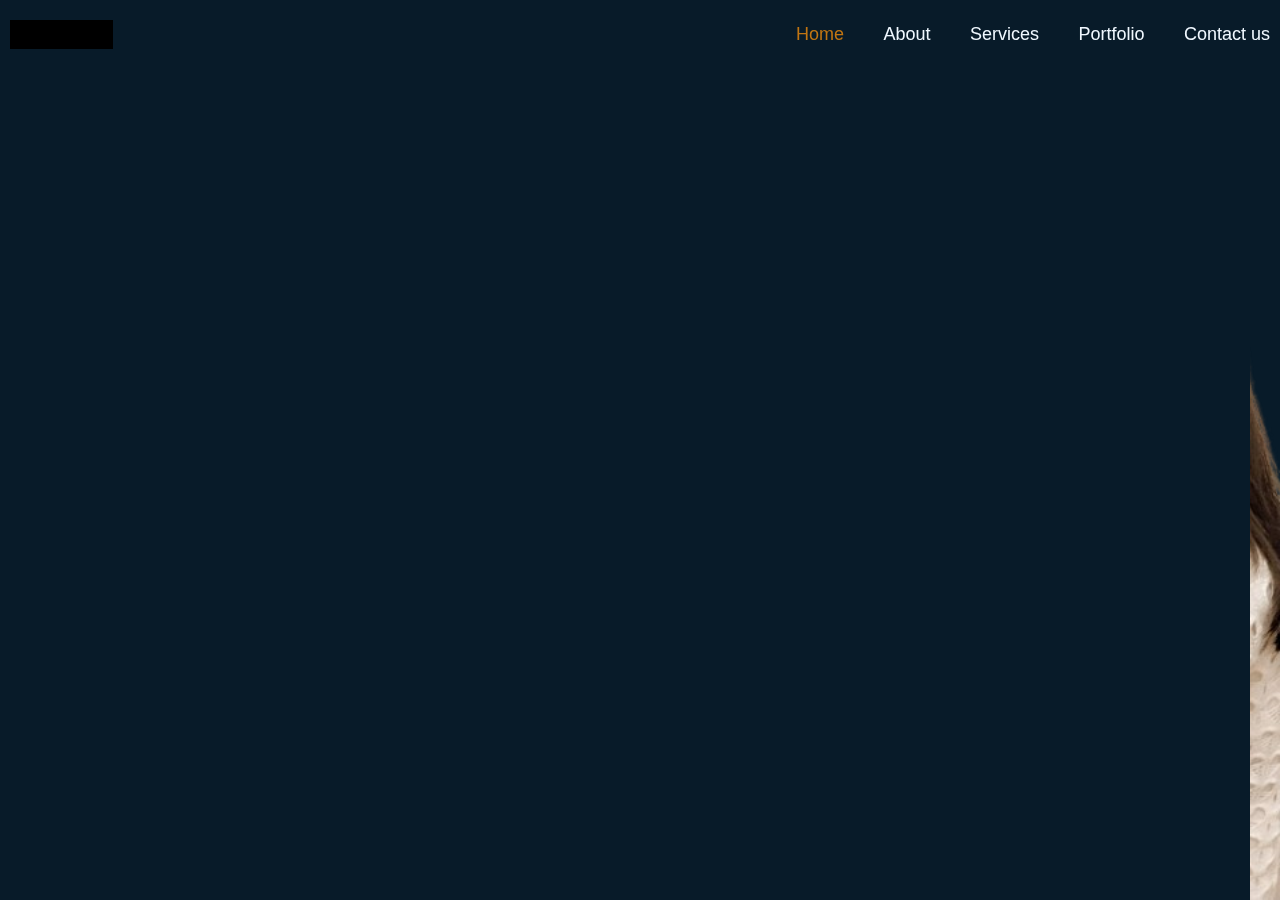
<file: index.html>
<!DOCTYPE html>
<html lang="en">
  <head>
    <meta charset="utf-8">
    <title>Portfolio</title>
    <link rel="stylesheet" href="style.css">
    <link href='https://unpkg.com/boxicons@2.1.4/css/boxicons.min.css' rel='stylesheet'>
  </head>
  <body>
    <header class="header">
      <a href="#" class="logo">Portfolio</a>
      <nav class="navbar">
        <a href="#" class="active">Home</a>
        <a href="#">About</a>
        <a href="#">Services</a>
        <a href="#">Portfolio</a>
        <a href="#">Contact us</a>
      </nav>
    </header>

    <section class="home">
      <div class="home-content">
        <h1>I'm Deepanshi Mittal</h1>
        <h3>Frontend Developer</h3>
        <p>I am a front-end wed developer.I can provide clean code and pixel prefect designs. I can make the website more & more interactive with web animations.I can provide clean code and pixel perfect designs.A responsive design makes your website accessible to all users, regardless of this device.
        
        </p>
      <div class="btn-box">
        <a href="#">Hire me</a>
        <a href="#">Let's Talk</a>
      </div>
      </div>
      <div class="home-sci">
        <a href="#"><i class='bx bxl-facebook'></i></a>
        <a href="#"><i class='bx bxl-twitter'></i></a>
        <a href="#"><i class='bx bxl-linkedin'></i></a>
        <a href="#"><i class='bx bxl-instagram'></i></a>
       
      </div>
      <span class="home-imghover"></span>
    </section>
  </body>
</html>
</file>
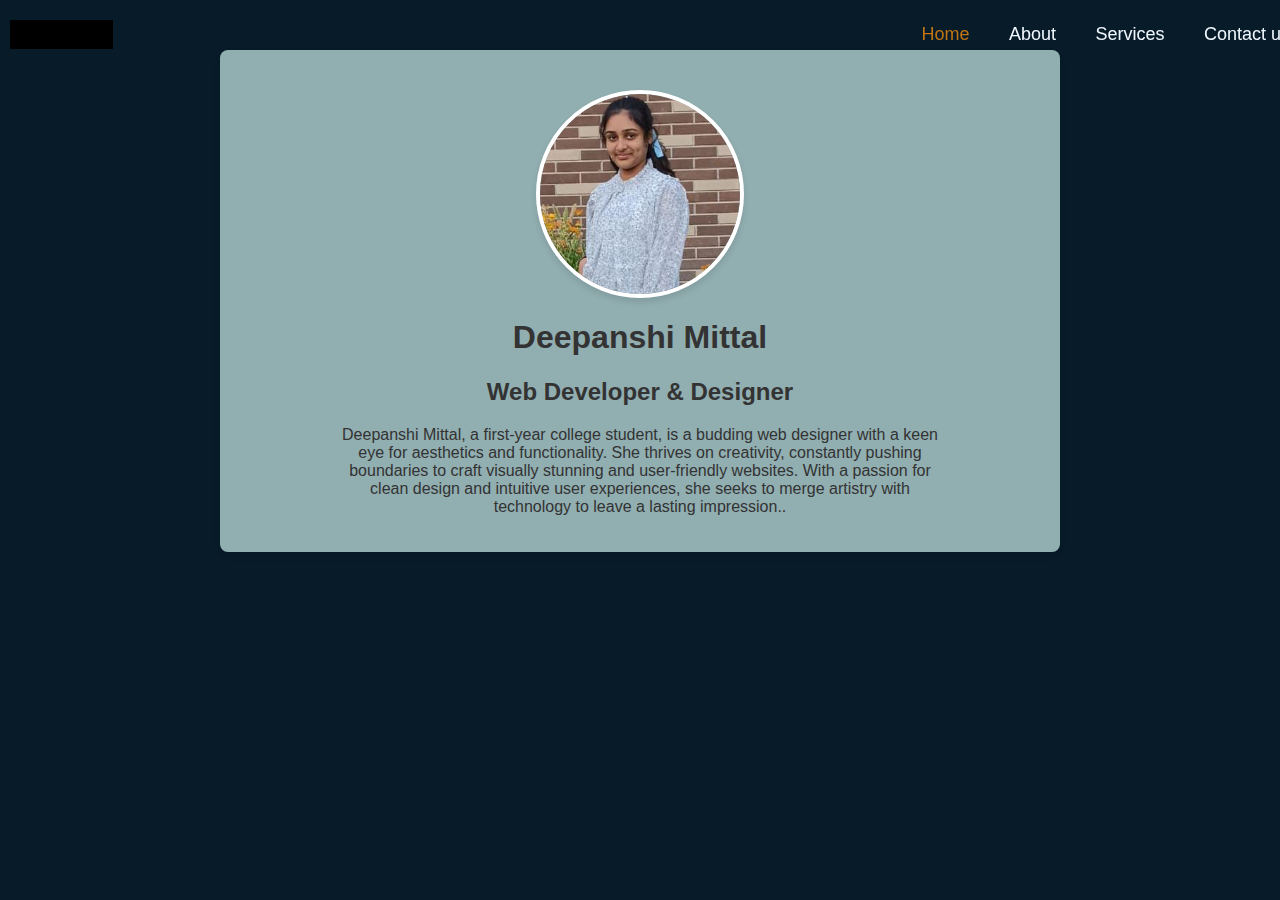
<file: about1.html>
<!DOCTYPE html>
<html lang="en">
<head>
<meta charset="UTF-8">
<meta name="viewport" content="width=device-width, initial-scale=1.0">
<title>About Me</title>
<style>
.header{
    position: fixed;
    top: 0;
    left: 0;
    width: 100%;
    padding: 20px 10px;
    background: transparent;
    display: flex;
    justify-content: space-between;
    align-items: center;
    z-index: 100;
}
.logo{
    position: relative;
    font-size: 25px;
    color: beige;
    text-decoration: none;
    font-weight: 600;
}
.logo::before{
    content: '';
    position: absolute;
    top: 0;
    right: 0;
    width: 100%;
    height: 100%;
    background: black;
    animation: showRight 1s ease forwards;
    animation-delay: .4s;
}
.navbar a {
    font-size: 18px;
    color: aliceblue;
    text-decoration: none;
    font-weight: 500;
    margin-left: 35px;
    transition: .3s;
}
.navbar a:hover,
.navbar a.active{
    color: rgb(193, 117, 18);
}
    body {
        font-family: Arial, sans-serif;
        margin: 0;
        padding: 0;
        background-color: #081b29;
        color: #333;
    }
    .container {
        max-width: 800px;
        margin: 50px auto;
        padding: 20px;
        border-radius: 8px;
        background-color:rgb(145, 174, 177);
        box-shadow: 0 4px 6px rgba(0,0,0,0.1);
    }
    h1, h2, p {
        text-align: center;
    }
    img {
        display: block;
        margin: 20px auto;
        border-radius: 50%;
        width: 200px;
        height: 200px;
        object-fit: cover;
        border: 4px solid #fff;
        box-shadow: 0 4px 6px rgba(0,0,0,0.1);
    }
    .bio {
        max-width: 600px;
        margin: 0 auto;
    }
</style>
</head>
<body>
    <header class="header">
        <a href="#" class="logo">Portfolio</a>
        <nav class="navbar">
          <a href="index.html" class="active">Home</a>
          <a href="about1.html">About</a>
          <a href="service.html">Services</a>
          <a href="contact.html">Contact us</a>
        </nav>
      </header>
<div class="container">
    <img src="my.jpeg" alt="Profile Picture">
    <h1>Deepanshi Mittal </h1>
    <h2>Web Developer & Designer</h2>
    <div class="bio">
        <p>Deepanshi Mittal, a first-year college student, is a budding web designer with a keen eye for aesthetics and functionality. She thrives on creativity, constantly pushing boundaries to craft visually stunning and user-friendly websites. With a passion for clean design and intuitive user experiences, she seeks to merge artistry with technology to leave a lasting impression..</p>
    </div>
</div>

</body>
</html>
</file>
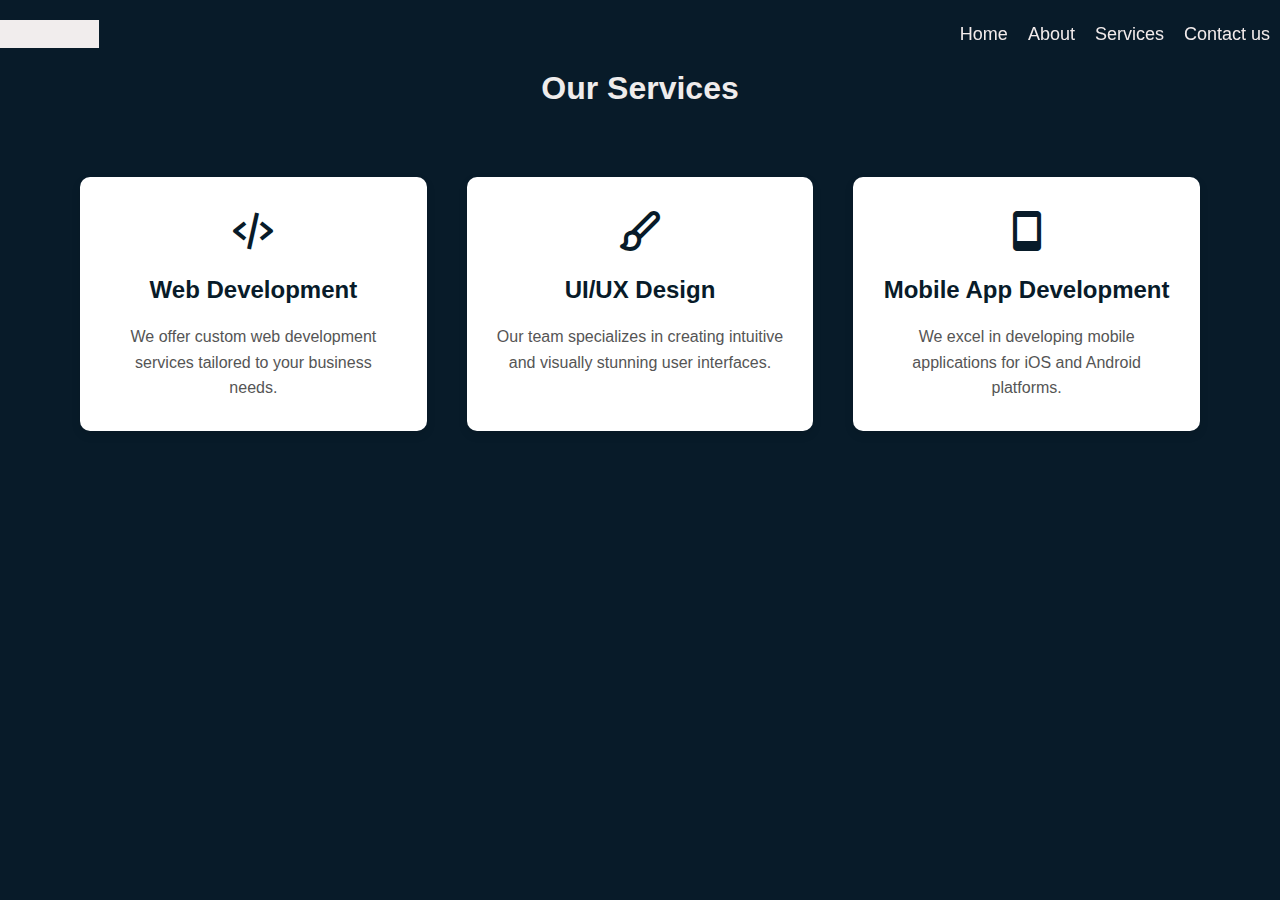
<file: service.html>
<!DOCTYPE html>
<html lang="en">
<head>
  <meta charset="UTF-8">
  <meta name="viewport" content="width=device-width, initial-scale=1.0">
  <title>Services - Portfolio</title>
  <link href='https://unpkg.com/boxicons@2.1.4/css/boxicons.min.css' rel='stylesheet'>
  <style>
    * {
      padding: 0;
      margin: 0;
      box-sizing: border-box;
      font-family: 'Poppins', sans-serif;
    }

    body {
      background-color: #081b29;
      color: #efecec;
    }
    .header{
    position: fixed;
    top: 0;
    left: 0;
    width: 100%;
    padding: 20px 10px;
    background: transparent;
    display: flex;
    justify-content: space-between;
    align-items: center;
    z-index: 100;
}
.logo{
    position: relative;
    font-size: 25px;
    color: beige;
    text-decoration: none;
    font-weight: 600;
}
.logo::before{
    content: '';
    position: absolute;
    top: 0;
    right: 0;
    width: 100%;
    height: 100%;
    background: rgb(241, 237, 237);
    animation: showRight 1s ease forwards;
    animation-delay: .4s;
}
.navbar a {
    font-size: 18px;
    color: aliceblue;
    text-decoration: none;
    font-weight: 500;
    margin-left: 35px;
    transition: .3s;
}
.navbar a:hover,
.navbar a.active{
    color: rgb(193, 117, 18);
}
    .container {
      max-width: 1200px;
      margin: 0 auto;
      padding: 20px;
    }

    .header {
      display: flex;
      justify-content: space-between;
      align-items: center;
      padding: 20px 0;
    }

    .logo {
      font-size: 24px;
      color: #081b29;
      text-decoration: none;
      font-weight: bold;
    }

    .navbar {
      display: flex;
      justify-content: center;
      align-items: center;
    }

    .navbar a {
      margin: 0 10px;
      color: #f2ebeb;
      text-decoration: none;
      font-weight: 500;
      transition: color 0.3s ease;
    }

    .navbar a:hover,
    .navbar a.active {
      color: #081b29;
    }

    .services {
      display: flex;
      justify-content: center;
      flex-wrap: wrap;
      margin-top: 50px;
    }

    .service-item {
      width: calc(33.33% - 40px);
      margin: 20px;
      padding: 30px;
      background-color: #fff;
      border-radius: 10px;
      box-shadow: 0px 4px 10px rgba(0, 0, 0, 0.1);
      text-align: center;
      transition: transform 0.3s ease;
    }

    .service-item:hover {
      transform: translateY(-10px);
    }

    .service-item i {
      font-size: 48px;
      color: #081b29;
    }

    .service-item h3 {
      margin: 20px 0;
      font-size: 24px;
      color: #081b29;
    }

    .service-item p {
      font-size: 16px;
      line-height: 1.6;
      color: #555;
    }
  </style>
</head>
<body>
  <header class="header">
    <a href="#" class="logo">Portfolio</a>
    <nav class="navbar">
      <a href="index.html">Home</a>
      <a href="about1.html">About</a>
      <a href="service.html">Services</a>
      <a href="contact.html">Contact us</a>
    </nav>
  </header>

  <div class="container">
    <h1 style="text-align: center; margin-top: 50px;">Our Services</h1>
    <section class="services">
      <div class="service-item">
        <i class='bx bx-code-alt'></i>
        <h3>Web Development</h3>
        <p>We offer custom web development services tailored to your business needs.</p>
      </div>
      <div class="service-item">
        <i class='bx bx-paint'></i>
        <h3>UI/UX Design</h3>
        <p>Our team specializes in creating intuitive and visually stunning user interfaces.</p>
      </div>
      <div class="service-item">
        <i class='bx bx-mobile'></i>
        <h3>Mobile App Development</h3>
        <p>We excel in developing mobile applications for iOS and Android platforms.</p>
      </div>
    </section>
  </div>
</body>
</html>
</file>
<file: style.css>
*{
    padding: 0;
    margin: 0;
    box-sizing: border-box;
    font-family: poppins,sans-serif;
}
body{
    background: #081b29;
    color: beige;
}
.header{
    position: fixed;
    top: 0;
    left: 0;
    width: 100%;
    padding: 20px 10px;
    background: transparent;
    display: flex;
    justify-content: space-between;
    align-items: center;
    z-index: 100;
}
.logo{
    position: relative;
    font-size: 25px;
    color: beige;
    text-decoration: none;
    font-weight: 600;
}
.logo::before{
    content: '';
    position: absolute;
    top: 0;
    right: 0;
    width: 100%;
    height: 100%;
    background: black;
    animation: showRight 1s ease forwards;
    animation-delay: .4s;
}
.navbar a {
    font-size: 18px;
    color: aliceblue;
    text-decoration: none;
    font-weight: 500;
    margin-left: 35px;
    transition: .3s;
}
.navbar a:hover,
.navbar a.active{
    color: rgb(193, 117, 18);
}
.home{
    height: 100vh;
    background: url(myself-removebg-preview.png) no-repeat;
    background-size: contain;
     background-position:right; 
    
    display: flex;
    align-items: center;
    padding: 0 10%;
}
.home-content{
    
    max-width: 600px;
}
.home-content h1{
    position: relative;
    font-size: 56px;
    font-weight: 700;
    line-height: 1.2;
}
.home-content h1::before{
    content: '';
    position: absolute;
    top: 0;
    right: 0;
    width: 100%;
    height: 100%;
    background:  #081b29;
    animation: showRight 1s ease forwards;
    animation-delay: 1s;
}
.home-content h3{
    position: relative;
    font-size: 32px;
    font-weight: 700;
    color: cadetblue;
}
.home-content h3::before{
    content: '';
    position: absolute;
    top: 0;
    right: 0;
    width: 100%;
    height: 100%;
    background: #081b29;
    animation: showRight 1s ease forwards;
    animation-delay: 1.3s;
}
.home-content p{
    position: relative;
    font-size: 16px;
    margin:20px 0 40px;
}
.home-content p::before{
    content: '';
    position: absolute;
    top: 0;
    right: 0;
    width: 100%;
    height: 100%;
    background: #081b29;
    animation: showRight 1s ease forwards;
    animation-delay: 1.6s;
}
.home-content .btn-box{
    position: relative;
    display: flex;
    justify-content: space-between;
    width: 345px;
    height: 50px;
    
}
.home-content .btn-box::before{
    content: '';
    position: absolute;
    top: 0;
    right: 0;
    width: 100%;
    height: 100%;
    background:#081b29;
    animation: showRight 1s ease forwards;
    animation-delay: 1.9s;
    z-index: 2;
}
.btn-box a{
    position: relative;
    display: inline-flex;
    justify-content: center;
    align-items: center;
    width:150px;
    height: 100%;
    background: rgb(15, 223, 246);
    border: 2px solid rgb(20, 220, 243);
    border-radius: 8px;
    font-size: 19px;
    color: #081b29;
    text-decoration: none;
    font-weight: 600;
    letter-spacing: 1px;
    z-index: 1;
    overflow: hidden;
    transition: .5s;
}
.btn-box a:hover{
    color: aqua;
}
.btn-box :nth-child(2){
    background: transparent;
    color:  rgb(20, 220, 243);
}
.btn-box :nth-child(2):hover{
    color: #081b29;
}
.btn-box :nth-child(2)::before{
    background: rgb(20, 220, 243);
   
}
.btn-box a::before{
    content: '';
    position: absolute;
    top: 0;
    left: 0;
    width: 0;
    height: 100%;
    background:#081b29;
    z-index: -1;
    transition: .5s;
}
.btn-box a:hover::before{
    width: 100%;
}
.home-sci{
    position: absolute;
    bottom: 40px;
    width:240px;
    display: flex;
    justify-content: space-between;
}
.home-sci::before{
    content: '';
    position: absolute;
    top: 0;
    right: 0;
    width: 100%;
    height: 100%;
    background:#081b29;
    animation: showRight 1s ease forwards;
    animation-delay: 2.5s;
    z-index: 2;
}
.home-sci a{
    position: relative;
    display: inline-flex;
    justify-content: center;
    align-items: center;
    width: 40px;
    height: 40px;
    background: transparent;
    border: 2px solid  rgb(20, 220, 243);
    border-radius: 50%;
    font-size: 20px;
    color:  rgb(20, 220, 243);
    text-decoration: none;
    overflow: hidden;
    transition: .5s;
}
.home-sci a:hover{
    color:#081b29;
}
.home-sci a::before{
    content: '';
    position: absolute;
    top:0;
    left: 0;
    width:0;
    height: 100%;
    background:  rgb(20, 220, 243);
    z-index: -1;
    transition: .5s;
}
.home-sci a:hover::before{
    width: 100%;
}

.home-imghover{
    position: absolute;
    top:0;
    right: 30px;
    width: 500px;
    height: 100%;
    background: transparent;
    transition: .3s;
}
.home-imghover:hover{
    background: rgba(0, 0, 0, 0.094);
    opacity: .8;
}
.home-imghover::after{
    content: '';
    position: absolute;
    top: 0;
    right: 0;
    width: 100%;
    height: 100%;
    background:#081b29;
    animation: showRight 1s ease forwards;
    animation-delay:3s;
    z-index: 2;
}
@keyframes showRight{
    100%{
        width: 0;
    }
}
</file>
